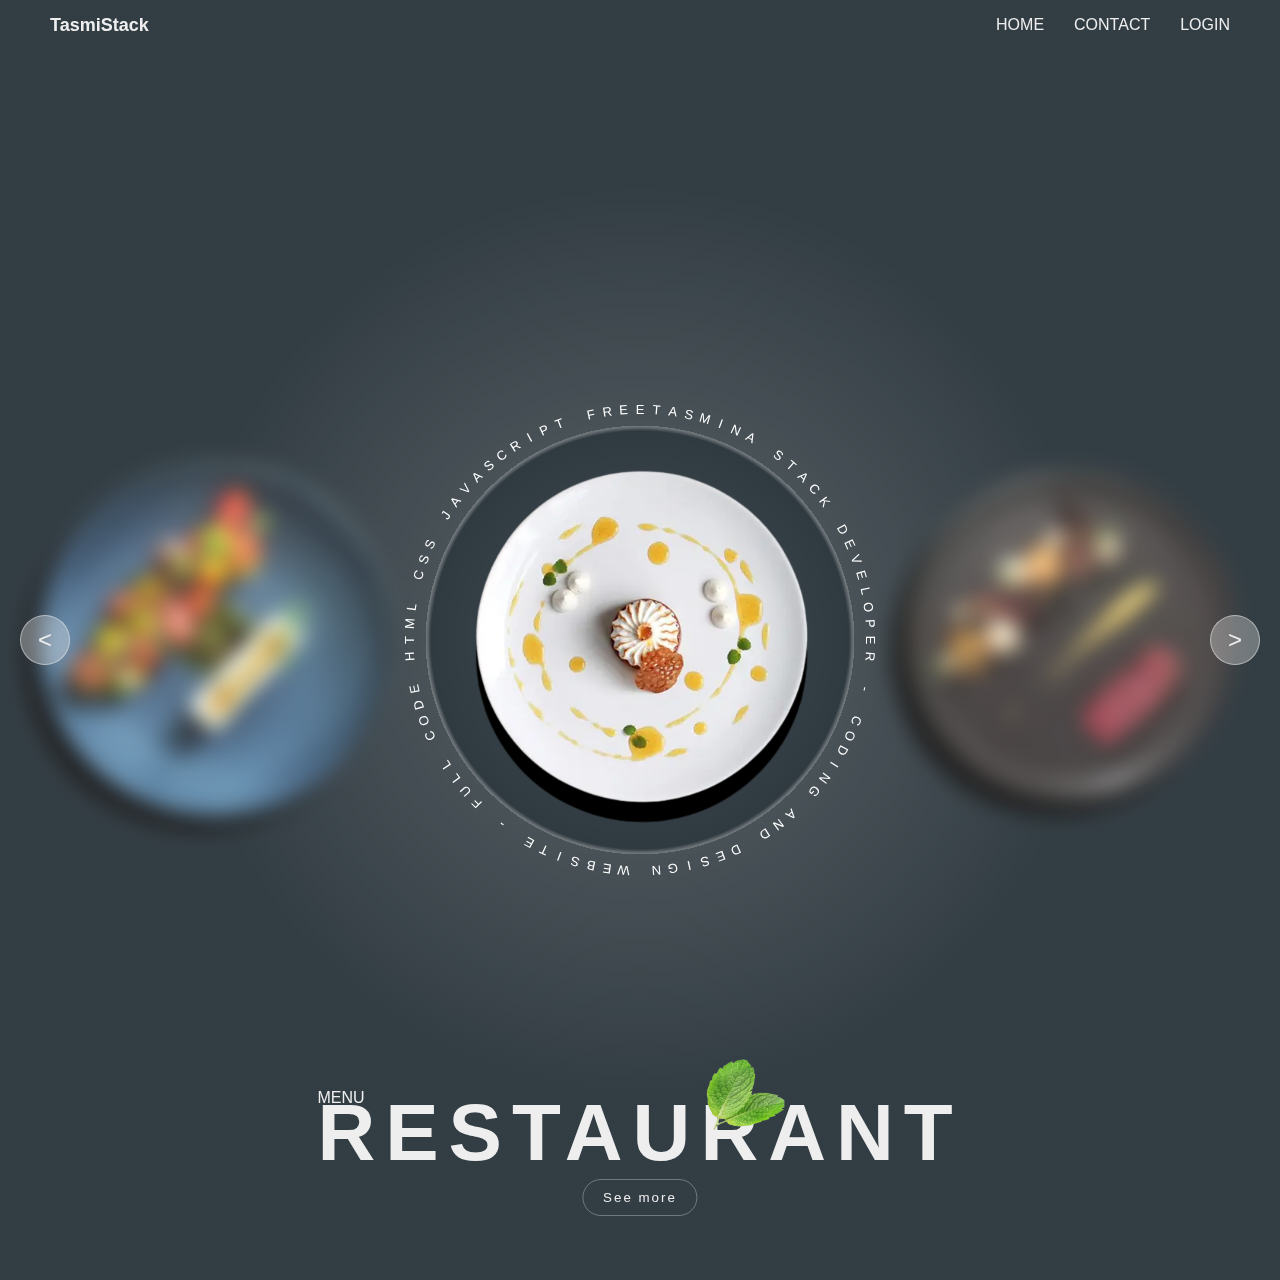
<file: Slider-food/index.html>
<!DOCTYPE html>
<html lang="en">
  <head>
    <meta charset="UTF-8" />
    <meta name="viewport" content="width=device-width, initial-scale=1.0" />
    <title>Slider Food</title>
    <link rel="stylesheet" href="assets/css/style.css" />
  </head>
  <body>
    <header>
      <div>
        <h2 class="logo">TasmiStack</h2>
      </div>
      <nav>
        <ul>
          <li>HOME</li>
          <li>CONTACT</li>
          <li>LOGIN</li>
        </ul>
      </nav>
    </header>

    <!-- SLIDER Section  -->
    <div class="slider">
      <div class="list">
        <div class="item">
          <img src="assets/images/1.webp" alt="image" />
        </div>
        <div class="item">
          <img src="assets/images/2.webp" alt="image" />
        </div>
        <div class="item">
          <img src="assets/images/3.webp" alt="image" />
        </div>
        <div class="item">
          <img src="assets/images/4.webp" alt="image" />
        </div>
        <div class="item">
          <img src="assets/images/5.webp" alt="image" />
        </div>
      </div>
      <!-- image end  -->
      <div class="circle">
        Tasmina Stack Developer - coding and design website - full code html css
        javascript free
      </div>
      <!-- circle End  -->
      <div class="content">
        <div>Menu</div>
        <div>Restaurant</div>
        <button>See more</button>
      </div>
      <!-- content End  -->
       <div class="arrow">
        <button id="prev"> < </button>
        <button id="next"> > </button>
       </div>
    </div>

    <script src="assets/Js/script.js"></script>
  </body>
</html>
</file>
<file: Slider-food/assets/css/style.css>
*{
    margin: 0;
    padding: 0;
    box-sizing: border-box;
    list-style: none;
}
body{  
    font-family: 'Lucida Sans', 'Lucida Sans Regular', 'Lucida Grande', 'Lucida Sans Unicode', Geneva, Verdana, sans-serif;
}
header{
    height: 50px;
    display: flex;
    justify-content: space-between;
    padding: 5px 50px;
    align-items: center;
    position: relative;
    z-index: 10;
}
header ul{
    display: flex;
    gap: 30px;
}
header ul li{
    font-size: 16px;
    font-weight: 500;
    color: #eee;
}
.logo{
    font-size: 18px;
    font-weight: bold;
    color: #eee;
}

:root {
    --width-circle: 150vw;
    --radius: calc(100vw / 6)
}
.slider{
    width: 100vw;
    height: 100vw;
    overflow: hidden;
    position: relative;
    background-color: #17232A;
    background-image: radial-gradient(
        #fff3, transparent 50%
    );
    margin-top: -50px;
}
.slider .list{
    position: absolute;
    width: max-content;
    height: 100%;
    display: flex;
    justify-content: start;
    align-items: center;
    transition: transform .8s;
}
.slider .list .item{
    width: calc(var(--radius) * 2);
    text-align: center;
    transform: rotate(45deg);
    transition: transform 1s;
}
.slider .list .item.active{
    transform: rotate(0deg);
}
.slider .list .item img{
    width: 90%;
    filter: drop-shadow(0 20px #000 );
}
.slider .content{
    position: absolute;
    bottom: 5%;
    left: 50%;
    transform: translateX(-50%);
    text-align: center;
    color: #eee;
    width: max-content;
}
.slider .content div:nth-child(2){
    font-size: 5rem;
    text-transform: uppercase;
    letter-spacing: 10px;
    font-weight: 800;
    position: relative;
}
.slider .content div:nth-child(2)::before{
    position: absolute;
    left: 60%;
    bottom: 50%;
    width: 80px;
    height: 80px;
    content: '';
background-image: url(../images/leaves.webp);
background-size: cover;
background-repeat: no-repeat;
}
.slider .content div:nth-child(1){
    text-align: left;
    text-transform: uppercase;
    transform: translateY(20px);
}
.slider .content button{
    border: 1px solid #eee5;
    color: #eee;
    background: transparent;
    padding: 10px 20px;
    letter-spacing: 2px;
    border-radius: 20px;
}
#prev,
#next{
    position: absolute;
    top: 50%;
    transform: translateY(-50%);
    width: 50px;
    height: 50px;
    border-radius: 50%;
    background-color: #eee5;
    border: 1px solid #eee8;
    color: #eee;
    font-size: x-large;
    cursor: pointer;
    z-index: 15;
}
#prev{
    left: 20px;
}
#next{
    right: 20px;
}
/* //circle */

.circle{
    pointer-events: none;
    position: absolute;
    top: 0%;
    left: 0%;
    width: 100%;
    height: 100%;
    -webkit-mask: radial-gradient(var(--radius), transparent 100%, #000);
    mask: radial-gradient(var(--radius), #0000 98%, #000);
    backdrop-filter: blur(10px);
    background: radial-gradient( 
        calc(var(--radius) + 1px), #eee5 100%, #eee2
    );
    
}
.circle span{
    display: block;
    position: absolute;
    height: calc(var(--radius) * 2 + 50px);
    top: 50%;
    left: 50%;
    --rotate: 50deg;
    transform: translate(-50%, -50%) rotate(var(--rotate));
    text-transform: uppercase;
    color: #fff;
    font-size: small;
    animation: circleRotate 20s linear infinite;
}
@keyframes circleRotate{
    to{
        transform: translate(-50%, -50%) rotate(calc(var(--rotate) + 360deg));
    }
}


/* Existing styles... (your original styles stay the same) */

/* ===== RESPONSIVE STYLES ===== */

/* @media (max-width: 1024px) {
    header {
        padding: 5px 30px;
    }

    header ul {
        gap: 20px;
    }

    .slider .content div:nth-child(2) {
        font-size: 3.5rem;
        letter-spacing: 6px;
    }

    .slider .content button {
        padding: 8px 16px;
    }

    #prev, #next {
        width: 40px;
        height: 40px;
        font-size: large;
    }
}

@media (max-width: 768px) {
    header {
        flex-direction: column;
        height: auto;
        gap: 10px;
    }

    header ul {
        flex-direction: column;
        align-items: center;
        gap: 10px;
    }

    .slider {
        height: 120vw; /* extra height for content stacking */
    /* }

    .slider .list .item {
        width: calc(var(--radius) * 1);
        
    }
    .slider .list .item  img{
        width: 100%;

    } */

    /* .slider .content div:nth-child(2) {
        font-size: 2.5rem;
        letter-spacing: 4px;
    }

    .slider .content div:nth-child(1) {
        font-size: 14px;
    }

    .slider .content button {
        padding: 6px 14px;
    }

    #prev, #next {
        width: 35px;
        height: 35px;
        font-size: medium;
    }
} */

/* @media (max-width: 480px) {
    .slider {
        height: 150vw;
    }

    .slider .list {
        display: flex;
    }

    .slider .list .item {
        width: 100px;
        transform: rotate(0deg) !important;
    }
    .slider .list .item  img{
        width: 100%;

    }

    .slider .content div:nth-child(2) {
        font-size: 1.8rem;
        letter-spacing: 2px;
    }

    .slider .content div:nth-child(1) {
        font-size: 12px;
    }

    .slider .content button {
        padding: 6px 12px;
        font-size: 12px;
    }

    #prev, #next {
        width: 30px;
        height: 30px;
        font-size: 14px;
    }

    .circle span {
        font-size: 10px;
    }
}  */
</file>
